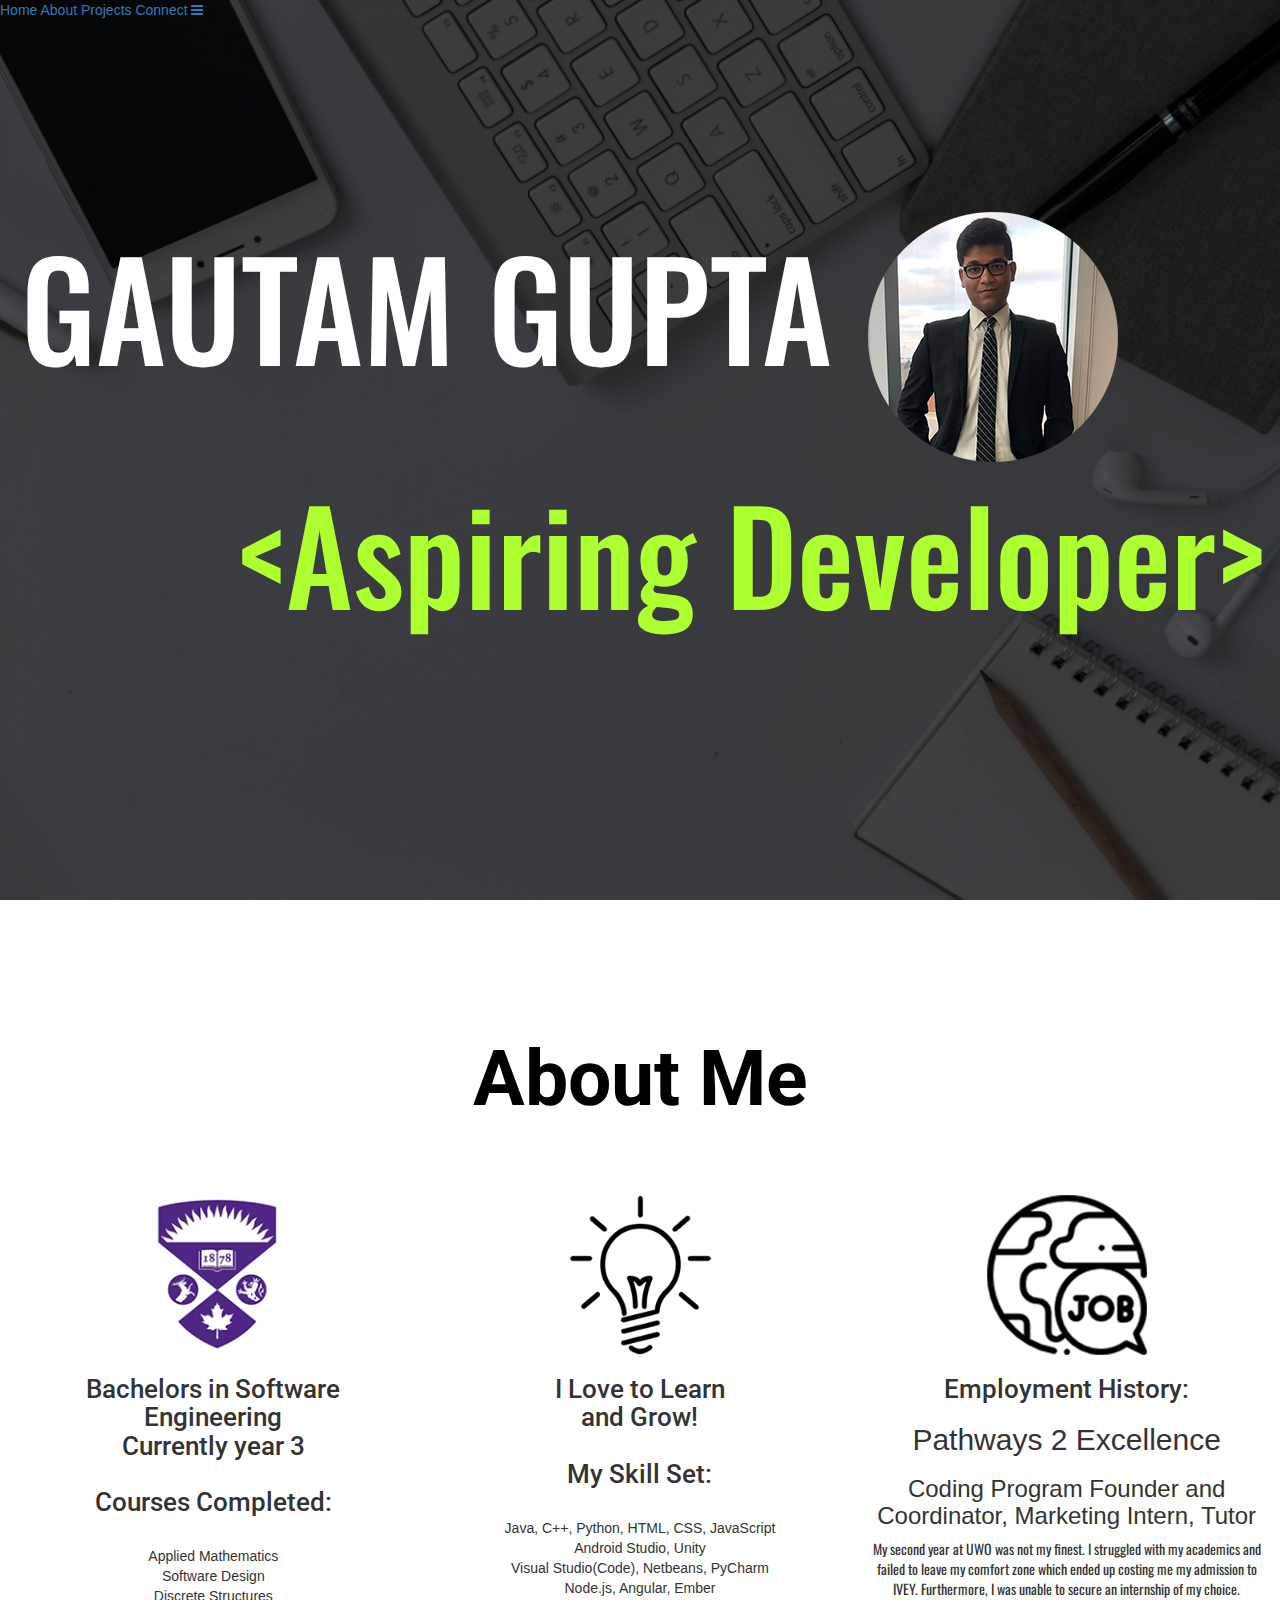
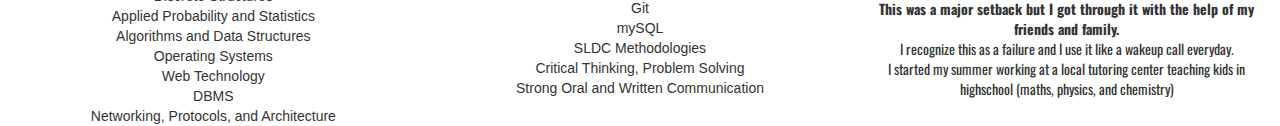
<file: Code/Main.html>
<!DOCTYPE html>
<html land=en>

<head>
    <link rel="stylesheet" href="Main.css">
    <script src="Main.js"></script>
    <link href="https://fonts.googleapis.com/css?family=Francois+One" rel="stylesheet">
    <link href="https://fonts.googleapis.com/css?family=Oswald" rel="stylesheet">
    <link href="https://fonts.googleapis.com/css?family=Roboto" rel="stylesheet">
    <link rel="stylesheet" href="https://cdnjs.cloudflare.com/ajax/libs/font-awesome/4.7.0/css/font-awesome.min.css">
    <!-- Latest compiled and minified CSS -->
    <link rel="stylesheet" href="https://maxcdn.bootstrapcdn.com/bootstrap/3.3.7/css/bootstrap.min.css">
    <!-- jQuery library -->
    <script src="https://ajax.googleapis.com/ajax/libs/jquery/3.3.1/jquery.min.js"></script>
    <!-- Latest compiled JavaScript -->
    <script src="https://maxcdn.bootstrapcdn.com/bootstrap/3.3.7/js/bootstrap.min.js"></script>

    <title>Gautam Gupta - Interactive Resume</title>
    <meta charset="UTF-8">
    <meta name="viewport" content="width=device-width, initial-scale=1">
    <!-- Works on all devices regardless of screen size and resolution -->
</head>

<body>
    <div class="topnav" id="myTopnav">
        <a href="#home" class="active">Home</a>
        <a href="#about">About</a>
        <a href="#project">Projects</a>
        <a href="#connect">Connect</a>
        <a href="javascript:void(0);" class="icon" onclick="myFunction()">
          <i class="fa fa-bars"></i>
        </a>
    </div>

    <div class=landingPage>
        <div class=homeRow>
            <div class="col-sm-8">
                <h1 id=name>GAUTAM GUPTA</h1>
            </div>
            <div class="col-sm-4">
                <img id=profile src="../Images/Profile.png" alt="Profile">
            </div>
        </div>

        <div class=titleRow>
            <div class="col-xs-12">
                <h2 id=title>&#60Aspiring Developer&#62</h2>
            </div>
        </div>
    </div>


    <div class="aboutMeContainer">
        <div class="col-sm-12">
            <h1 id=titleSec1><b>About Me</b></h1>
        </div>
    </div>

    <div class=iconsContainer>
        <div class=col-sm-4>
            <img id="pic" src="../Images/Western.png" alt="Western Logo">
            <h1 id="education">Bachelors in Software Engineering
                <br> Currently year 3
                <br><br> Courses Completed: </h1>
            <ul id="courses">
                <li>Applied Mathematics</li>
                <li>Software Design</li>
                <li>Discrete Structures</li>
                <li>Applied Probability and Statistics</li>
                <li>Algorithms and Data Structures</li>
                <li>Operating Systems</li>
                <li>Web Technology</li>
                <li>DBMS</li>
                <li>Networking, Protocols, and Architecture</li>
            </ul>
        </div>
        <div class=col-sm-4>
            <img id="pic" src="../Images/LearningLogo.png" alt="Eager to Learn">
            <h1 id="skills">I Love to Learn
                <br> and Grow!
                <br><br>My Skill Set:</h1>
            </h1>
            <ul id="skill">
                <li>Java, C++, Python, HTML, CSS, JavaScript</li>
                <li>Android Studio, Unity</li>
                <li>Visual Studio(Code), Netbeans, PyCharm</li>
                <li>Node.js, Angular, Ember</li>
                <li>Git</li>
                <li>mySQL</li>
                <li>SLDC Methodologies</li>
                <li>Critical Thinking, Problem Solving</li>
                <li>Strong Oral and Written Communication</li>
            </ul>
        </div>
        <div class=col-sm-4>
            <img id="pic" src="../Images/jobs.png" alt="Opportunities">
            <h1 id="exp">Employment History:</h1>
            <h2>Pathways 2 Excellence</h2>
            <h3>Coding Program Founder and Coordinator, Marketing Intern, Tutor</h3>
            <p>My second year at UWO was not my finest. I struggled with my academics and failed to 
                leave my comfort zone which ended up costing me my admission to IVEY. 
                Furthermore, I was unable to secure an internship of my choice. <br><b>This was a major 
                setback but I got through it with the help of my friends and family.</b><br> I recognize this as a
                failure and I use it like a wakeup call everyday. <br>I started my summer working at a local tutoring center
                teaching kids in highschool (maths, physics, and chemistry)</p>
        </div>
    </div>
</body>
</html>
</file>
<file: Code/Main.css>
body, html {
    height: 100%;
    margin: 0;
    
}
h1,h2,h3,h4,h5,h6,p{
    font-family: 'Oswald', sans-serif;
}
body{
    background-image: url("../Images/blank-business-composition-373076.jpg");
    background-repeat: no-repeat;
    background-size: cover;
    background-color: whitesmoke;
    
}
.homeRow{
    padding-top:15%;
}

.homeRow #name{
    color: white;
    font-size: 10.5vw;
    font-family: 'Oswald', sans-serif;
    text-align: center;

}

.titleRow #title{
    color: greenyellow;
    font-size: 10vw;
    font-family: 'Oswald', sans-serif;
    text-align: right;
}
@media only screen and (max-width: 768px){
    body{
        background-size: contain;
    }
    .homeRow #profile{
        display: none;
    }
    .homeRow #name{
        text-align: right;
    }
    .titleRow #title{
        text-align: right;
    }     
}
/* Start of section 1 items*/
/*Heading*/


.aboutMeContainer #titleSec1{
    font-family: 'Roboto', sans-serif;
    font-size: 6vw;
    color: rgb(0, 0, 0);
    text-align: center;
    padding-top: 5em;   
}

.iconsContainer .col-sm-4{
    text-align: center;
    padding-top: 5%;
}
.iconsContainer .col-sm-4 img{
    max-width: 100%;
    height: 12.5vw;
}
.iconsContainer .col-sm-4 h1{
    text-align: center;
    font-family: 'Roboto', sans-serif;
    font-size: 2vw;
}
ul{
    list-style: none;
    text-align: center;
    display: inline;
}
@media only screen and (max-width: 768px){
    .iconsContainer .col-sm-4 h1{
        text-align: center;
        font-size: 6vw;
    }
}

.container-fluid{
    margin-top: 5vw;
    max-height: 60vw;
}

.container-fluid #left{
    margin-top: 5vw;
    background-color: rgb(36, 36, 36);
    text-align: center;
    height: 60vw;
    border-style: dashed;
}

.container-fluid .col-xs-6 h1{
    font-size: 5vw;
    color: greenyellow;
    margin-top: 60%;
    margin-bottom: 50%;
    font-family: 'Oswald', sans-serif;
}
.container-fluid #particles-js{
    margin-top: 5vw;
    text-align: center;   
    height: 60vw;
}
.container-fluid .sm{
    position: absolute;
}
.sm img{
    max-height: auto;
    max-width: 13vw;
    width: 100%;
    height: auto;
    display: block;
    padding: 2vw;
    margin-top: 2vw;
    margin-left: 125%;

}

@media only screen and (max-width: 768px){
    .container-fluid .col-xs-6 h1{
        font-size: 7vw;
    }
}
</file>
